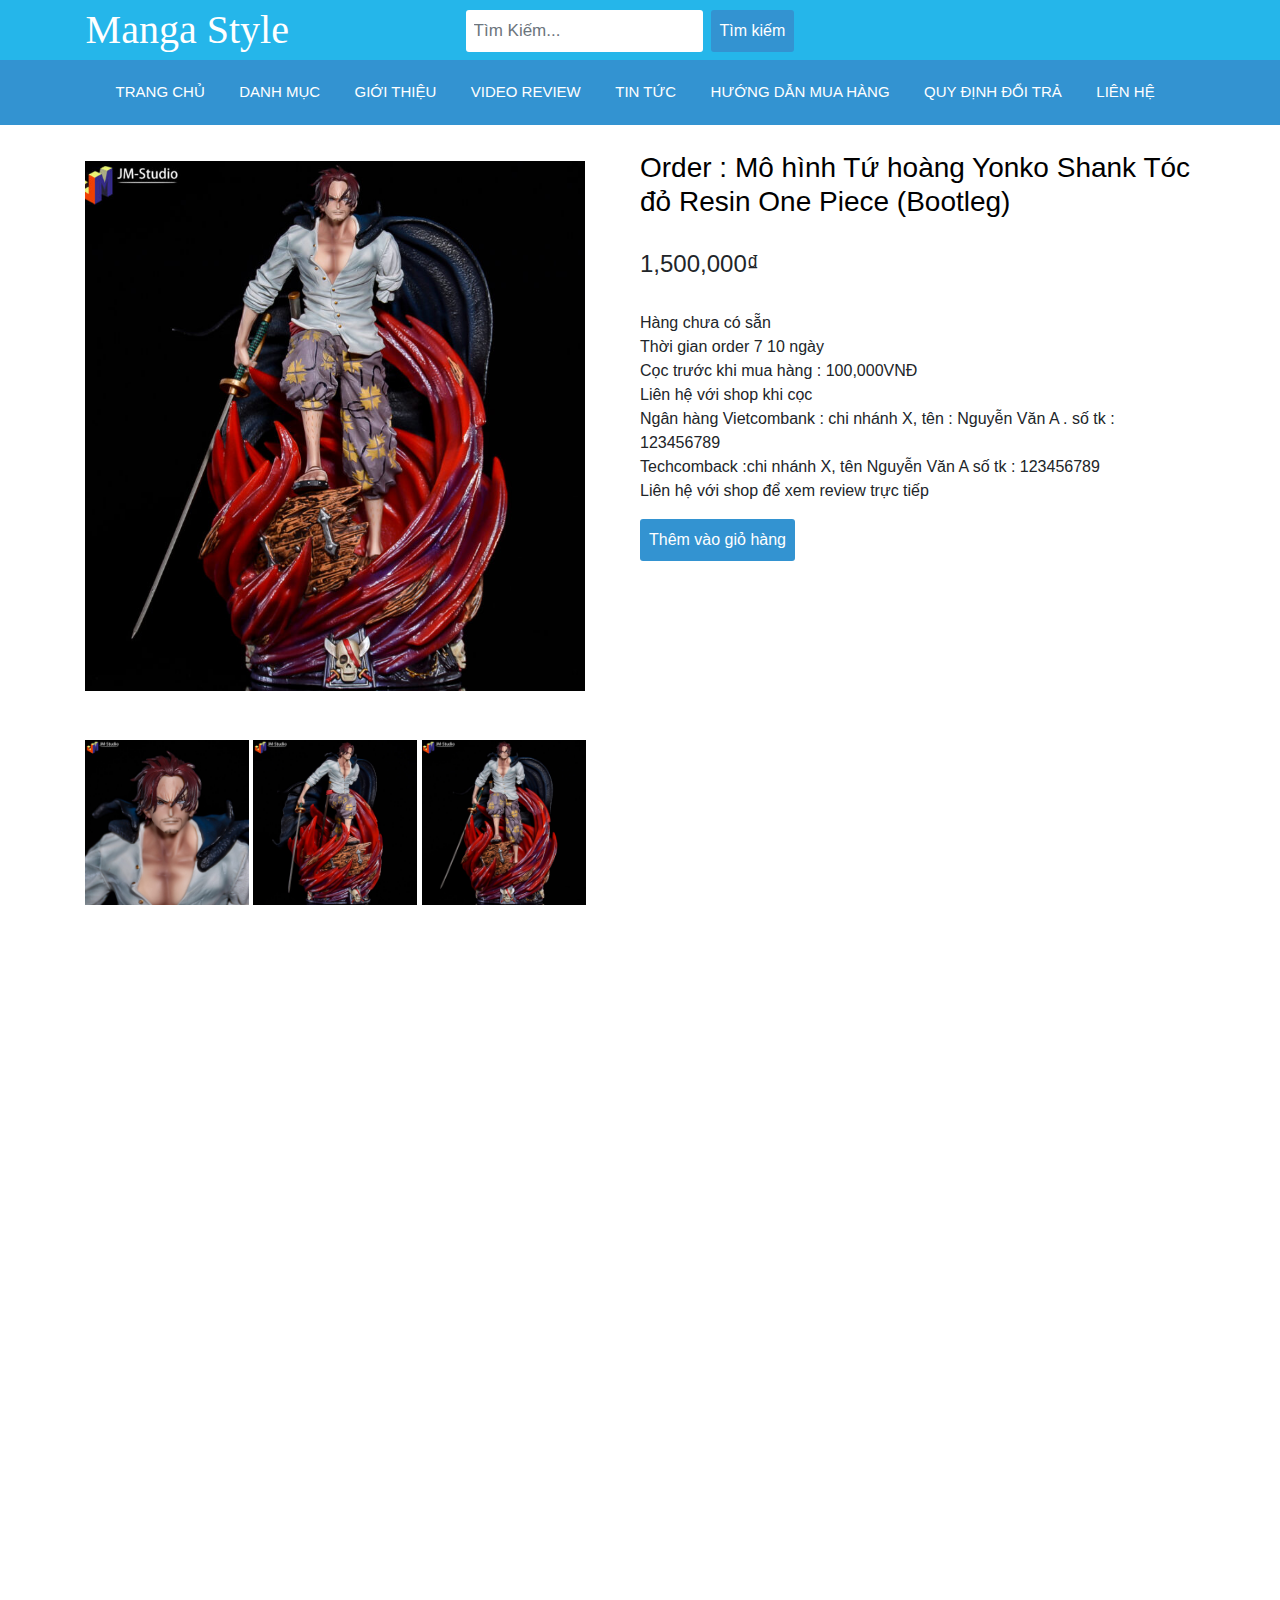
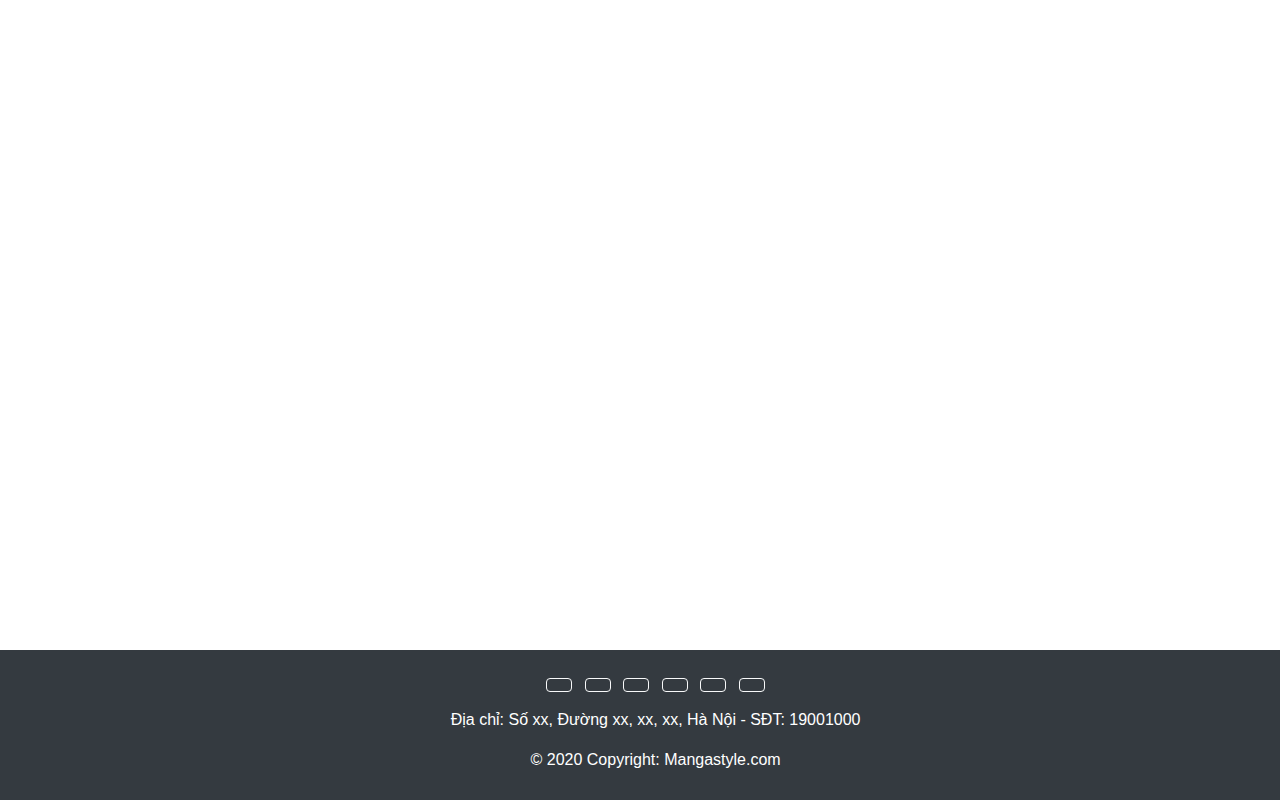
<file: PSD/trang_chi_tiet.html>
<!-- trang_chi_tiet.html -->
<!DOCTYPE html>
<html>
<head>
	<meta charset="utf-8">
	<meta name="viewport" content="width=device-width, initial-scale=1">
	<title>Trang chi tiết</title>
	<link rel="stylesheet" type="text/css" href="CSS/style.css">
	<link rel="stylesheet" href="https://pro.fontawesome.com/releases/v5.10.0/css/all.css" integrity="sha384-AYmEC3Yw5cVb3ZcuHtOA93w35dYTsvhLPVnYs9eStHfGJvOvKxVfELGroGkvsg+p" crossorigin="anonymous"/>
	<link rel="stylesheet" href="https://maxcdn.bootstrapcdn.com/bootstrap/4.0.0/css/bootstrap.min.css" integrity="sha384-Gn5384xqQ1aoWXA+058RXPxPg6fy4IWvTNh0E263XmFcJlSAwiGgFAW/dAiS6JXm" crossorigin="anonymous">
</head>
<body>
	<div class="Container_Head">
		<div class="header">
			<div class="container">
				<div class="row">
					<div class="logo">Manga Style</div>
					<div class="search">
					<form class="form-inline">
    					<input class="form-control mr-sm-2" type="search" placeholder="Tìm Kiếm..." aria-label="Search">
    					<button class="button btn btn-outline-success my-2 my-sm-0" type="submit">Tìm kiếm</button>
  					</form>
				</div>
			</div>
		</div>	

		<div class="menu">
			<div class="container">
				<ul>
					<li><a href="#">TRANG CHỦ</a></li>
					<li><a href="#">DANH MỤC</a></li>
					<li><a href="#">GIỚI THIỆU</a></li>
					<li><a href="#">VIDEO REVIEW</a></li>
					<li><a href="#">TIN TỨC</a></li>
					<li><a href="#">HƯỚNG DẪN MUA HÀNG</a></li>
					<li><a href="#">QUY ĐỊNH ĐỔI TRẢ</a></li>
					<li><a href="#">LIÊN HỆ</a></li>
				</ul>
			</div>
		</div>	
	</div>

	<div class="menu_trangct">
		<div class="container">
			<div class="row_ct">
				<div class="img_ct col_ct">
					<ul>
						<li>
							<img class="col_img_1" src="images\shank.jpg">
						</li>
						<li><img class="col_img" src="images\s-1.jpg"></li>
						<li><img class="col_img" src="images\s2.jpg"></li>
						<li><img class="col_img" src="images\s3.jpg"></li>
					</ul>
				</div>
				<div class="p_detail col_ct">
					<h3>Order : Mô hình Tứ hoàng Yonko Shank Tóc đỏ Resin One Piece (Bootleg)</h3> <br>
					<h4>1,500,000₫</h4> <br>
					<p>	Hàng chưa có sẵn <br>
						Thời gian order 7 10 ngày<br>
						Cọc trước khi mua hàng : 100,000VNĐ<br>
						Liên hệ với shop khi cọc<br>
						Ngân hàng Vietcombank : chi nhánh X, tên : Nguyễn Văn A . số tk : 123456789<br>
						Techcomback :chi nhánh X, tên Nguyễn Văn A số tk : 123456789<br>
						Liên hệ với shop để xem review trực tiếp</p>
					<button class="button btn btn-outline-success my-2 my-sm-0 button_ct" type="submit">Thêm vào giỏ hàng</button>
				</div>
			</div>
		</div>
	</div>
 <!-- Footer -->
<footer class="bg-dark text-center text-white">
  <!-- Grid container -->
  <div class="container p-4">
    <!-- Section: Social media -->
    <section class="mb-4">
      <!-- Facebook -->
      <a class="btn btn-outline-light btn-floating m-1" href="#!" role="button"
        ><i class="fab fa-facebook-f"></i
      ></a>

      <!-- Twitter -->
      <a class="btn btn-outline-light btn-floating m-1" href="#!" role="button"
        ><i class="fab fa-twitter"></i
      ></a>

      <!-- Google -->
      <a class="btn btn-outline-light btn-floating m-1" href="#!" role="button"
        ><i class="fab fa-google"></i
      ></a>

      <!-- Instagram -->
      <a class="btn btn-outline-light btn-floating m-1" href="#!" role="button"
        ><i class="fab fa-instagram"></i
      ></a>

      <!-- Linkedin -->
      <a class="btn btn-outline-light btn-floating m-1" href="#!" role="button"
        ><i class="fab fa-linkedin-in"></i
      ></a>

      <!-- Github -->
      <a class="btn btn-outline-light btn-floating m-1" href="#!" role="button"
        ><i class="fab fa-github"></i
      ></a>
    </section>
    <!-- Section: Social media -->

    <!-- Section: Text -->
    <section class="mb-4">
      <p>
        Địa chỉ: Số xx, Đường xx, xx, xx, Hà Nội - 
        SĐT: 19001000
      </p>
    </section>
    <!-- Section: Text -->

  <!-- Copyright -->
  <div class="text-center p-3"">
    © 2020 Copyright:
    <a class="text-white" href="https://Mangastyle.com/">Mangastyle.com</a>
  </div>
  <!-- Copyright -->
</footer>
<!-- Footer -->		
</body>
</html>
</file>
<file: PSD/CSS/style.css>
*{
     margin:0;
     padding: 0;
     box-sizing: border-box;
 }
@font-face {
	font-family: 'Pacifico-Regular';
	src: url('../Fonts/Pacifico-Regular.ttf');
}

body {
    height: 1500px;
}

.Container_Head {
    margin: -10px;
}
.header {
    background: #25B6EA;
    color: white;
    width: 104%;
    height: 100px;
    position: fixed;
    top: 0px;
}
.container {
    width: 90%;
    margin: auto;
}
.row {
    display: flex;
}
.logo {
    font-size: 40px;
    font-family: cursive;
}
.logo, .search {
	width: 33.33%;
}
.search {
    margin-top: 10px;
}

button[type="submit"] {
    background: #3393D1;
    border: none;
    padding: 9px 9px;
    border-radius: 3px;
    color: white;
}

input[type="search"] {
    padding: 8px;
    border: none;
    font-size: 17px;
    border-radius: 3px;
}
.menu {
    background: #3393D1;
    margin: 0;
}
ul {
    list-style: none;
    margin: 0;
    padding: 0;
}

li {
    display: inline-block;
    margin: 21px 0px;
    font-size: 15px;
}

.menu a {
    color: white;
    text-decoration: none;
    background-color: transparent;
    padding: 10px 15px;
}

.main {
    margin-top: 126px;
}
img {
    width: 242px;
    height: 291px;
    object-fit: cover;
}

h5 {
    color: rosybrown;
    margin: 4px 13px;
    font-size: 15px;
}

h5.h5 {
    margin-left: -2px;
}

.a-h5 {
    color: #6b6969;
    font-size: 17px;
    float: left;
    width: 242px;
}

.a-h5:hover{
    color: black;
}

h4.price {
    color: black;
    float: left;
    margin: auto;
    padding-left: -5px;
}

.col-img {
    width: 33.33%;
    margin: 10px 0px;
}

.main-top .container {
    float: right;
    width: 70%;
    margin-right: 10px;
    margin-top: 10px;
}

.sidebar .container {
    float: left;
    width: 20%;
    margin-left: 2.5%;
    margin-top: 10px;
    background: #25B6EA;
    text-align: left;
    border-radius: 3px;
}

ul.sidebar-nav {
    display: grid;
    position: fixed;
}

.sidebar-nav a {
    color: black;
    font-size: 22px;
}
.sidebar-brand a {
    font-weight: bold;
    font-size: 25px;
}
.sidebar-nav li {
    line-height: 8px;
}

footer.bg-dark.text-center.text-white {
    position: absolute;
    bottom: -1500px;
    width: 104%;
    height: 150px;
    line-height: 0px;
}



/*CSS trang chi tiết*/

.row_ct {
    display: flex;
    /*position: relative;*/
    margin-top: 150px;
}
/*.col_ct {
    width: 50%;
    margin: 10px 0px;
}*/
.img_ct {
    width: 70%;
}
.p_detail {
    width: 70%;
    margin-top: 11px;
}
img.col_img_1 {
    display: block;
    width: 500px;
    height: 530px;
    margin: auto;
}
img.col_img {
    width: 164px;
    height: 165px;
    padding: 0px -14px;
}
.col_ct h3 {
    color: black;
}
</file>
